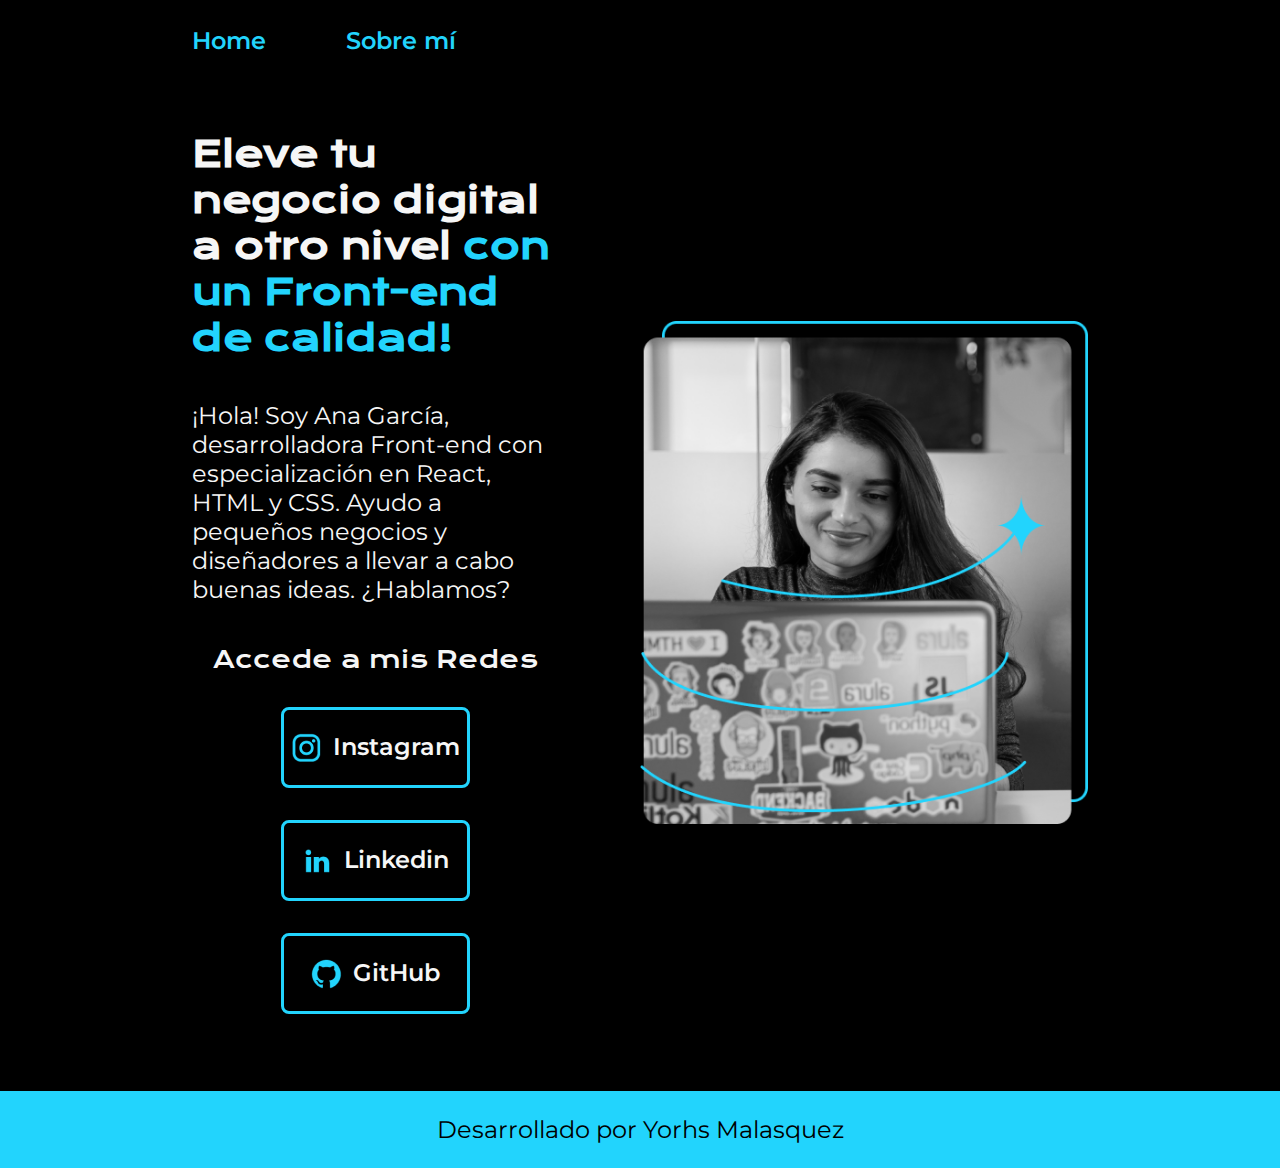
<file: index.html>
<!DOCTYPE html>
<html lang="es-mx">
<head>
    <meta charset="UTF-8"> 
    <meta http-equiv="X-UA-Compatible" content="IE=edge">
    <meta name="viewport" content="width=device-width, initial-scale=1.0">
    <title>Portafolio</title>
    <link rel="stylesheet" href="style/styles.css">

</head>
<body>
    <header class="header">
        <nav class="header__menu">
            <a class="header__menu__link" href="index.html">Home</a>
            <a class="header__menu__link" href="about.html">Sobre mí</a>
        </nav>
    </header>
    <main class="presentacion">
        <section class="presentacion__contenido">
            <h1 class="presentacion__contenido__titulo">
                Eleve tu negocio digital a otro nivel 
                <strong class="titulo-destaque">con un Front-end de calidad!
                </strong></h1>
                <p class="presentacion__contenido__texto">¡Hola! Soy Ana García, desarrolladora Front-end con
                    especialización en React, HTML y CSS. Ayudo a pequeños
                    negocios y diseñadores a llevar a cabo buenas ideas.
                    ¿Hablamos?

                </p>
                <div class="presentacion__enlaces">
                    <h2 class="presentacion__enlaces__subtitulo">Accede a mis Redes</h2>
                    <a class="presentacion__enlaces__link" href="https://instagram.com/"><img src="img/instagram.png" alt="">Instagram</a>
                    <a class="presentacion__enlaces__link" href="https://instagram.com/"><img src="img/linkedin.png" alt=""> Linkedin</a>
                    <a class="presentacion__enlaces__link" href="https://github.com/"><img src="img/github.png" alt="">GitHub</a>
                </div>
                
        </section>
            <img class="presentacion__imagen" src="img/Imagem.png" alt="Foto de Ana García desarrolando un proyecto">
    </main>
    <footer class="footer">
        <p>Desarrollado por Yorhs Malasquez</p>
    </footer>
</body>
</html>
</file>
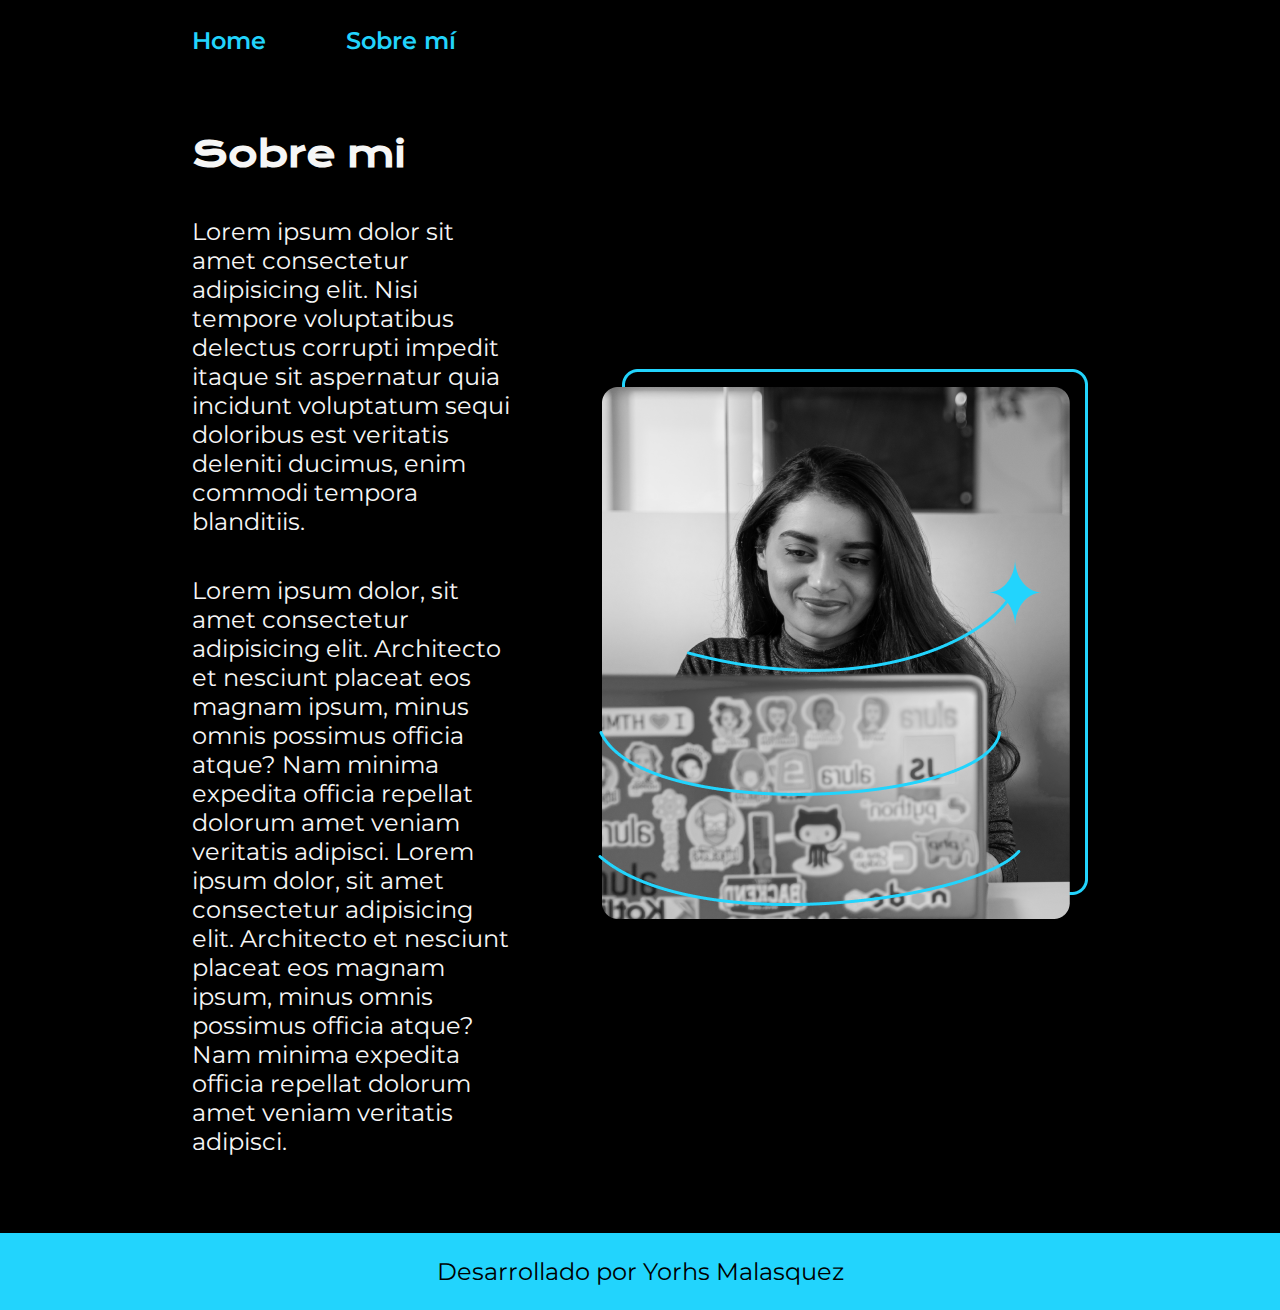
<file: about.html>
<!DOCTYPE html>
<html lang="es">
<head>
    <meta charset="UTF-8">
    <meta name="viewport" content="width=device-width, initial-scale=1.0">
    <link rel="stylesheet" href="style/styles.css">
    <title>Sobre Mi</title>
</head>
<body>
    <header class="header">
        <nav class="header__menu">
            <a class="header__menu__link" href="index.html">Home</a>
            <a class="header__menu__link" href="about.html">Sobre mí</a>
        </nav>
    </header>
    <main class="presentacion">
        <section class="presentacion__contenido">
            <h1 class="presentacion__contenido__titulo">Sobre mi</h1>
            <p class="presentacion__contenido__texto">Lorem ipsum dolor sit amet consectetur adipisicing elit. Nisi tempore voluptatibus delectus corrupti impedit itaque sit aspernatur quia incidunt voluptatum sequi doloribus est veritatis deleniti ducimus, enim commodi tempora blanditiis.</p>
            <Lorem class="presentacion__contenido__texto">Lorem ipsum dolor, sit amet consectetur adipisicing elit. Architecto et nesciunt placeat eos magnam ipsum, minus omnis possimus officia atque? Nam minima expedita officia repellat dolorum amet veniam veritatis adipisci. Lorem ipsum dolor, sit amet consectetur adipisicing elit. Architecto et nesciunt placeat eos magnam ipsum, minus omnis possimus officia atque? Nam minima expedita officia repellat dolorum amet veniam veritatis adipisci.</p>
        </section>
        <img src="img/Imagem.png" alt="Foto de Ana García desarrolando un proyecto">
    </main>
    <footer class="footer">
        <p>Desarrollado por Yorhs Malasquez</p>
    </footer>
</body>
</html>
</file>
<file: style/styles.css>
@import url('https://fonts.googleapis.com/css2?family=Krona+One&family=Montserrat&display=swap');
:root{
    --color-primario:#000;
    --color-secundario: #f6f6f6;
    --color-terciario: #22D4FD;
    --color-hover: #272727;
    --fuente-montserrat: 'Montserrat', sans serif;
    --fuente-krona: 'Krona One', sams serif;
}


* {
    padding: 0;
    margin:0;
}
a{
    text-decoration: none;
}

body{
    box-sizing: border-box;
    background-color: var(--color-primario);
    color: var(--color-secundario);
}

.header{
padding: 2% 0% 0% 15%;
}
.header__menu{
display: flex;
gap: 80px;
}
.header__menu__link{
    font-family: var(--fuente-montserrat);
    font-size: 1.5rem;
    font-weight: 600;
    color: var(--color-terciario);
}
.presentacion {
    margin: 6% 15%;
    display: flex;
    align-items: center;
    justify-content: space-between;
    gap: 82px;
}

.presentacion__contenido{
    width: 50%;
    display: flex;
    flex-direction: column;
    gap: 40px;
}

.presentacion__contenido__titulo{
    font-size: 2.25rem;
    font-family: var(--fuente-krona);
}
.titulo-destaque {
    color: var(--color-terciario); ;
}

.presentacion__contenido__texto{
    font-size: 1.5rem;
    font-family: var(--fuente-montserrat);
}
.presentacion__enlaces{
    display: flex;
    justify-content: space-between;
    flex-direction: column;
    align-items: center;
    gap: 32px;
}
.presentacion__enlaces__subtitulo{
    font-family: var(--fuente-krona);
    font-size: 1.5rem;
    font-weight: 400;
}
.presentacion__enlaces__link{
    width: 50%;
    border: 3px solid var(--color-terciario);
    text-align: center;
    padding: 21.5px 0px;
    border-radius: 8px;
    -webkit-border-radius: 8px;
    -moz-border-radius: 8px;
    -ms-border-radius: 8px;
    -o-border-radius: 8px;
    font-family: var(--fuente-montserrat);
    font-size: 1.5rem;
    font-weight: 600;
    color: var(--color-secundario);
    display: flex;
    justify-content: center;
    gap: 10px;
}

.presentacion__enlaces__link:hover{
    background-color: var(--color-hover);
    cursor: pointer;
}

.presentacion__imagen{
    width: 50%;
}

.footer{
    background-color: var(--color-terciario);
    padding: 1.5rem;
    color: var(--color-primario);
    text-align: center;
    font-family: var(--fuente-montserrat);
    font-size: 1.5rem;
    font-weight: 400    ;
}

@media (max-width: 1200px){
    .header{
        padding: 10%;
    }
    .header__menu{
        justify-content: center;
    }
    .presentacion{
        flex-direction: column-reverse
    }
    .presentacion__contenido{
        width: auto;
    }
    
};
</file>
